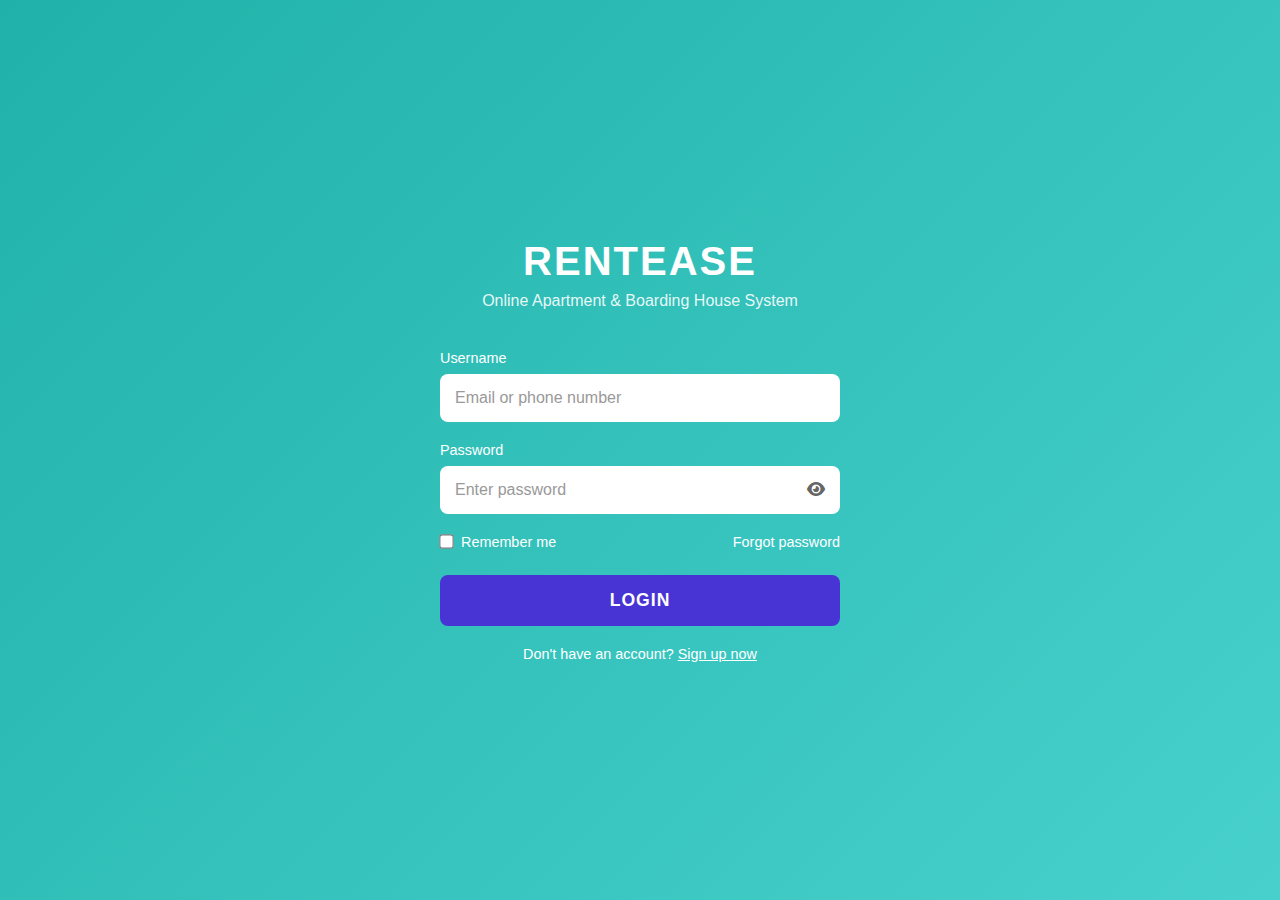
<file: Polacas-RentEase Website/index.html>
<!DOCTYPE html>
<html lang="en">
<head>
    <meta charset="UTF-8">
    <meta name="viewport" content="width=device-width, initial-scale=1.0">
    <title>RENTEASE - Login & Signup</title>
    <link rel="stylesheet" href="https://cdnjs.cloudflare.com/ajax/libs/font-awesome/6.0.0-beta3/css/all.min.css">
    <link rel="stylesheet" href="./CSS Folder/Login.css">
  
</head>
<body>
   <div class="container">
        <div class="form-section">
            <h1 class="brand-title">RENTEASE</h1>
            <p class="brand-subtitle">Online Apartment & Boarding House System</p>

            <div class="success-message" id="successMessage"></div>

            <div class="form-container">
                <!-- Login Form -->
                <form id="loginForm" class="auth-form">
                    <div class="form-group">
                        <label class="form-label" for="loginUsername">Username</label>
                        <input 
                            type="text" 
                            id="loginUsername" 
                            name="username" 
                            class="form-input" 
                            placeholder="Email or phone number"
                            required
                        >
                        <div class="error-message" id="usernameError"></div>
                    </div>

                    <div class="form-group">
                        <label class="form-label" for="loginPassword">Password</label>
                        <div class="password-container">
                            <input 
                                type="password" 
                                id="loginPassword" 
                                name="password" 
                                class="form-input" 
                                placeholder="Enter password"
                                required
                            >
                            <button type="button" class="password-toggle" onclick="togglePassword('loginPassword')">
                                <i class="fas fa-eye" id="loginPasswordIcon"></i>
                            </button>
                        </div>
                        <div class="error-message" id="passwordError"></div>
                    </div>

                    <div class="form-options">
                        <label class="remember-me">
                            <input type="checkbox" class="checkbox" id="rememberMe">
                            Remember me
                        </label>
                        <a href="#" class="forgot-password" onclick="handleForgotPassword()">Forgot password</a>
                    </div>

                    <button type="submit" class="submit-btn" id="loginBtn">
                        LOGIN
                    </button>

                    <div class="form-footer">
                        <p>Don't have an account? <a href="#" onclick="switchToSignup()">Sign up now</a></p>
                    </div>
                </form>

                <!-- Signup Form -->
                <form id="signupForm" class="auth-form hidden">
                    <div class="form-group">
                        <input 
                            type="text" 
                            id="signupFullName" 
                            name="fullName" 
                            class="form-input" 
                            placeholder="Full Name"
                            required
                        >
                        <div class="error-message" id="fullNameError"></div>
                    </div>

                    <div class="form-group">
                        <input 
                            type="email" 
                            id="signupEmail" 
                            name="email" 
                            class="form-input" 
                            placeholder="Email"
                            required
                        >
                        <div class="error-message" id="emailError"></div>
                    </div>

                    <div class="form-group">
                        <div class="password-container">
                            <input 
                                type="password" 
                                id="signupPassword" 
                                name="password" 
                                class="form-input" 
                                placeholder="Password"
                                required
                            >
                            <span class="password-toggle show-text" onclick="togglePasswordSignup('signupPassword')">show</span>
                        </div>
                        <div class="error-message" id="signupPasswordError"></div>
                    </div>

                    <div class="form-group">
                        <div class="password-container">
                            <input 
                                type="password" 
                                id="confirmPassword" 
                                name="confirmPassword" 
                                class="form-input" 
                                placeholder="Confirm password"
                                required
                            >
                            <span class="password-toggle show-text" onclick="togglePasswordSignup('confirmPassword')">show</span>
                        </div>
                        <div class="error-message" id="confirmPasswordError"></div>
                    </div>

                    <button type="submit" class="submit-btn" id="signupBtn">
                        SIGN UP
                    </button>

                    <div class="form-footer">
                        <p>Already have an account? <a href="#" onclick="switchToLogin()">Login here</a></p>
                    </div>
                </form>
            </div>
        </div>
    </div>
    <script src="./JS Folder/Login.js"></script>
</body>
</html>
</file>
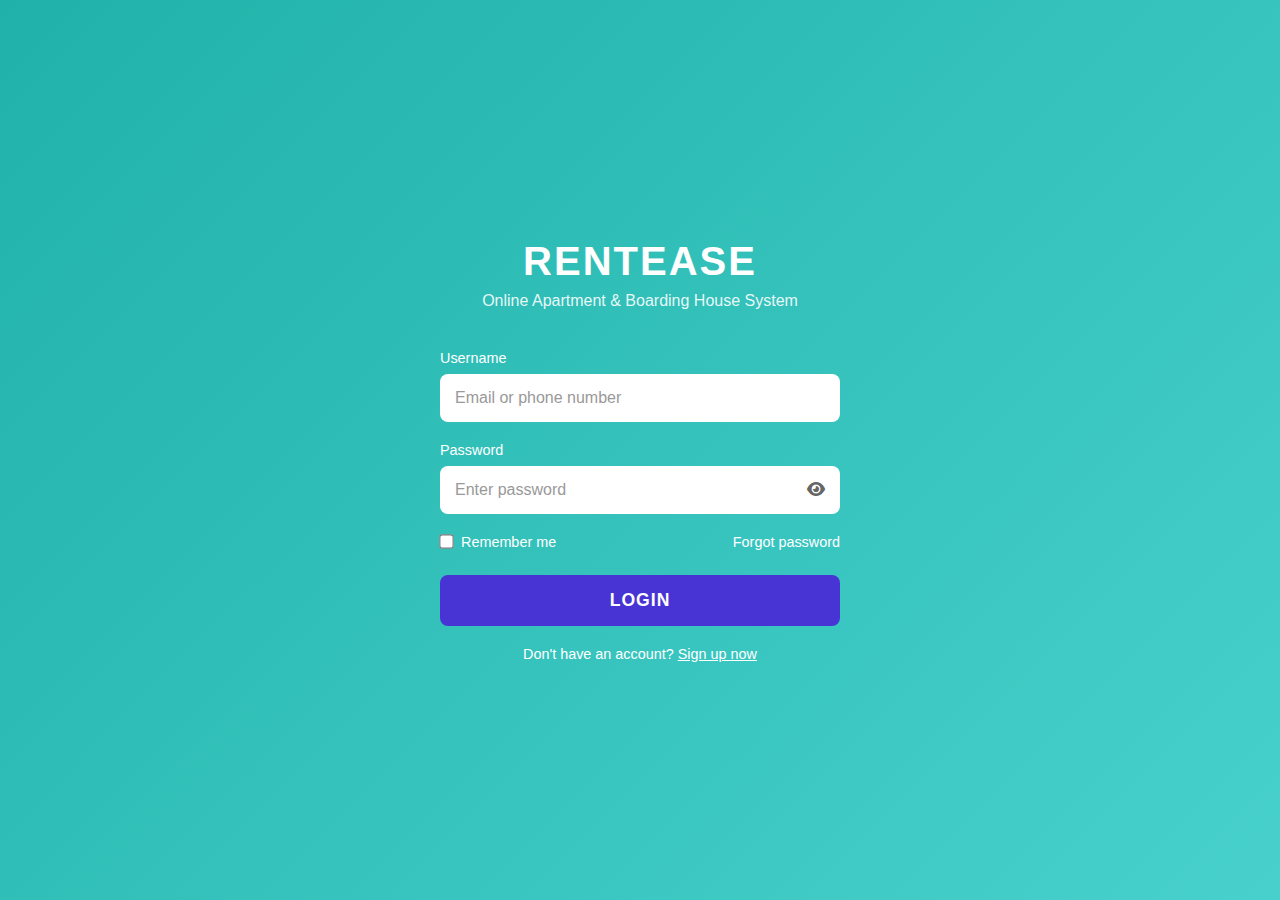
<file: Polacas-RentEase Website/Login.html>
<!DOCTYPE html>
<html lang="en">
<head>
    <meta charset="UTF-8">
    <meta name="viewport" content="width=device-width, initial-scale=1.0">
    <title>RENTEASE - Login & Signup</title>
    <link rel="stylesheet" href="https://cdnjs.cloudflare.com/ajax/libs/font-awesome/6.0.0-beta3/css/all.min.css">
    <link rel="stylesheet" href="./CSS Folder/Login.css">
  
</head>
<body>
   <div class="container">
        <div class="form-section">
            <h1 class="brand-title">RENTEASE</h1>
            <p class="brand-subtitle">Online Apartment & Boarding House System</p>

            <div class="success-message" id="successMessage"></div>

            <div class="form-container">
                <!-- Login Form -->
                <form id="loginForm" class="auth-form">
                    <div class="form-group">
                        <label class="form-label" for="loginUsername">Username</label>
                        <input 
                            type="text" 
                            id="loginUsername" 
                            name="username" 
                            class="form-input" 
                            placeholder="Email or phone number"
                            required
                        >
                        <div class="error-message" id="usernameError"></div>
                    </div>

                    <div class="form-group">
                        <label class="form-label" for="loginPassword">Password</label>
                        <div class="password-container">
                            <input 
                                type="password" 
                                id="loginPassword" 
                                name="password" 
                                class="form-input" 
                                placeholder="Enter password"
                                required
                            >
                            <button type="button" class="password-toggle" onclick="togglePassword('loginPassword')">
                                <i class="fas fa-eye" id="loginPasswordIcon"></i>
                            </button>
                        </div>
                        <div class="error-message" id="passwordError"></div>
                    </div>

                    <div class="form-options">
                        <label class="remember-me">
                            <input type="checkbox" class="checkbox" id="rememberMe">
                            Remember me
                        </label>
                        <a href="#" class="forgot-password" onclick="handleForgotPassword()">Forgot password</a>
                    </div>

                    <button type="submit" class="submit-btn" id="loginBtn">
                        LOGIN
                    </button>

                    <div class="form-footer">
                        <p>Don't have an account? <a href="#" onclick="switchToSignup()">Sign up now</a></p>
                    </div>
                </form>

                <!-- Signup Form -->
                <form id="signupForm" class="auth-form hidden">
                    <div class="form-group">
                        <input 
                            type="text" 
                            id="signupFullName" 
                            name="fullName" 
                            class="form-input" 
                            placeholder="Full Name"
                            required
                        >
                        <div class="error-message" id="fullNameError"></div>
                    </div>

                    <div class="form-group">
                        <input 
                            type="email" 
                            id="signupEmail" 
                            name="email" 
                            class="form-input" 
                            placeholder="Email"
                            required
                        >
                        <div class="error-message" id="emailError"></div>
                    </div>

                    <div class="form-group">
                        <div class="password-container">
                            <input 
                                type="password" 
                                id="signupPassword" 
                                name="password" 
                                class="form-input" 
                                placeholder="Password"
                                required
                            >
                            <span class="password-toggle show-text" onclick="togglePasswordSignup('signupPassword')">show</span>
                        </div>
                        <div class="error-message" id="signupPasswordError"></div>
                    </div>

                    <div class="form-group">
                        <div class="password-container">
                            <input 
                                type="password" 
                                id="confirmPassword" 
                                name="confirmPassword" 
                                class="form-input" 
                                placeholder="Confirm password"
                                required
                            >
                            <span class="password-toggle show-text" onclick="togglePasswordSignup('confirmPassword')">show</span>
                        </div>
                        <div class="error-message" id="confirmPasswordError"></div>
                    </div>

                    <button type="submit" class="submit-btn" id="signupBtn">
                        SIGN UP
                    </button>

                    <div class="form-footer">
                        <p>Already have an account? <a href="#" onclick="switchToLogin()">Login here</a></p>
                    </div>
                </form>
            </div>
        </div>
    </div>
    <script src="./JS Folder/Login.js"></script>
</body>
</html>
</file>
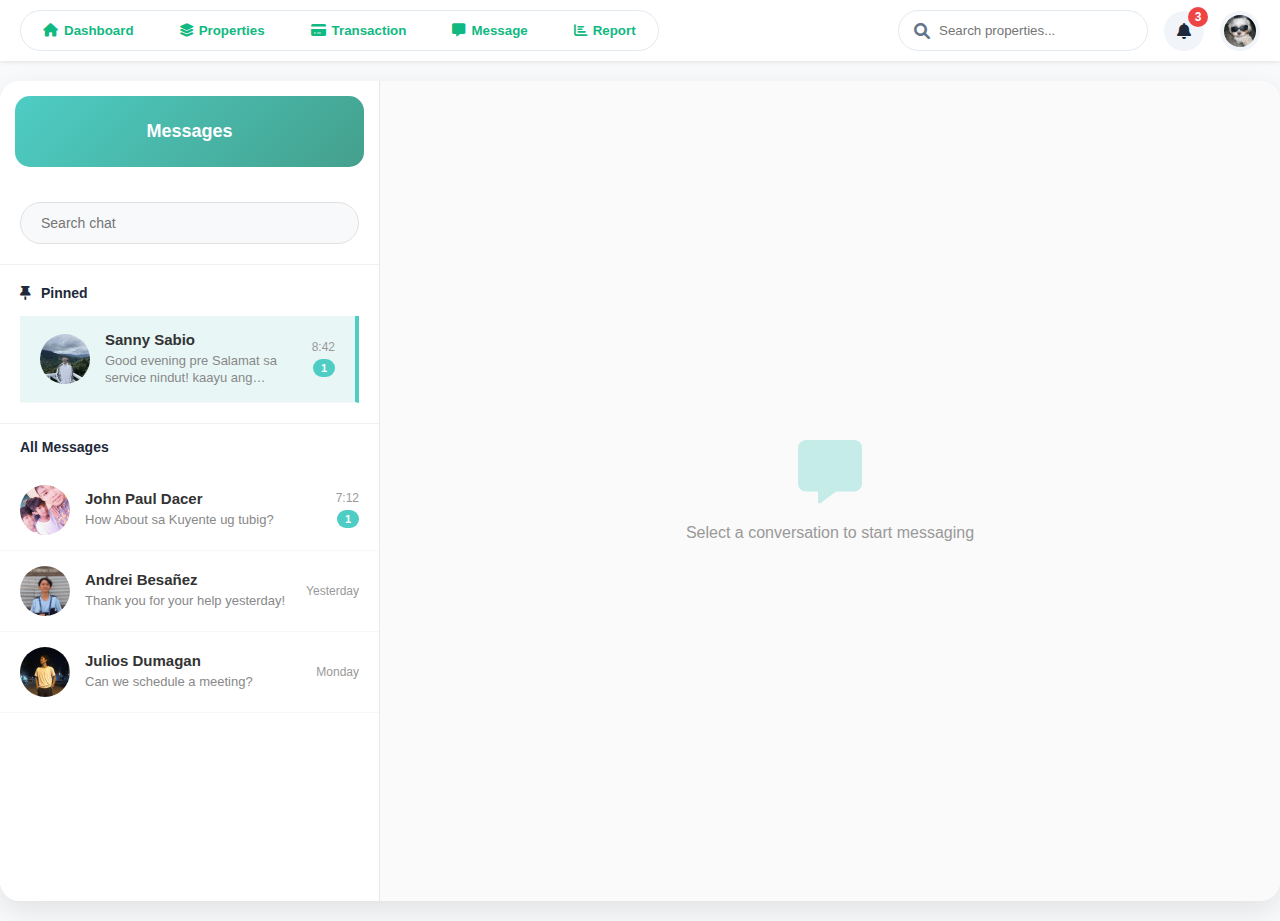
<file: Polacas-RentEase Website/Message.html>
<!DOCTYPE html>
<html lang="en">
<head>
    <meta charset="UTF-8">
    <meta name="viewport" content="width=device-width, initial-scale=1.0">
    <title>Message</title>
    <link rel="stylesheet" href="./CSS Folder/Message.css">
    <link rel="stylesheet" href="https://cdnjs.cloudflare.com/ajax/libs/font-awesome/6.0.0-beta3/css/all.min.css">
</head>
<body>
   <!-- Header -->
    <header class="header">
        <div class="nav-links">
            <div class="items"><button onclick="location.href='Dashboard.html'"><i class="fas fa-home"></i>Dashboard</button></div>
            <div class="items"><button onclick="location.href='Properties.html'"><i class="fas fa-layer-group"></i>Properties</button></div>
            <div class="items"><button onclick="location.href='Transaction.html'"><i class="fas fa-credit-card"></i>Transaction</button></div>
            <div class="items"><button onclick="location.href='Message.html'"><i class="fas fa-message"></i>Message</button></div>
            <div class="items"><button onclick="location.href='Report.html'"><i class="fas fa-chart-bar"></i>Report</button></div>
        </div>
        
        <div class="controls">
            <div class="search-container">
                <i class="fas fa-search search-icon"></i>
                <input type="text" class="search-input" placeholder="Search properties..." onkeypress="handleSearch(event)">
            </div>

            <div class="notification-btn" onclick="toggleNotifications()">
                <i class="fas fa-bell"></i>
                <span class="notification-badge" id="notificationCount">3</span>
                <div class="dropdown" id="notificationDropdown">
                    <div class="dropdown-header">
                        <h4>Notifications</h4>
                    </div>
                    <div class="dropdown-item" onclick="handleNotification('inquiry')">
                        <div>
                            <div>New property inquiry</div>
                            <small style="opacity: 0.7;">2 minutes ago</small>
                        </div>
                    </div>
                    <div class="dropdown-item" onclick="handleNotification('payment')">
                        <div>
                            <div>Payment received from Sanny Sabio</div>
                            <small style="opacity: 0.7;">1 hour ago</small>
                        </div>
                    </div>
                    <div class="dropdown-item" onclick="handleNotification('maintenance')">
                        <div>
                            <div>Property maintenance scheduled</div>
                            <small style="opacity: 0.7;">3 hours ago</small>
                        </div>
                    </div>
                </div>
            </div>

            <div class="profile-btn" onclick="toggleProfileDropdown()">
                <img src="./assetsFilesImages/dog.jpg" alt="Profile" class="profile-img">
                <div class="dropdown" id="profileDropdown">
                    <div class="dropdown-header">
                        <div class="profile-info">
                            <img src="./assetsFilesImages/dog.jpg" alt="Profile" class="profile-img">
                            <div class="profile-details">
                                <h4>Polacas, Alfie Lynard</h4>
                                <p>alfiepolacas@g.cjc.edu.ph</p>
                            </div>
                        </div>
                    </div>
                    <div class="dropdown-item" onclick="showPrivacyPolicy()">
                        <i class="fas fa-shield-alt"></i>
                        <span>Privacy & Policy</span>
                    </div>
                    <div class="dropdown-item" onclick="toggleTheme()">
                        <i class="fas fa-moon"></i>
                        <div class="theme-toggle">
                            <span>Theme</span>
                            <div class="theme-switch" id="themeSwitch"></div>
                        </div>
                    </div>
                    <div class="dropdown-item logout" onclick="handleLogout()">
                        <i class="fas fa-sign-out-alt"></i>
                        <span>Logout</span>
                    </div>
                </div>
            </div>
        </div>
    </header>

    <div class="messaging-container">
        <div class="sidebar">
            <div class="messages-header">
                Messages
            </div>
            
            <div class="chat-search">
                <input type="text" placeholder="Search chat" id="chatSearch">
            </div>

            <div class="pinned-section">
                <div class="pinned-header">
                    <i class="fas fa-thumbtack"></i>
                    <span>Pinned</span>
                </div>
                
                <div class="chat-item pinned active" data-chat-id="1">
                    <div class="chat-avatar">
                        <img src="./assetsFilesImages/sanny.jpg" alt="Sanny Sabio">
                    </div>
                    <div class="chat-info">
                        <div class="chat-name">Sanny Sabio</div>
                        <div class="chat-preview">Good evening pre Salamat sa service nindut! kaayu ang apartment!!!</div>
                    </div>
                    <div class="chat-meta">
                        <div class="chat-time">8:42</div>
                        <div class="unread-badge">1</div>
                    </div>
                </div>
            </div>

            <div class="chat-list">
                <h4>All Messages</h4>
                
                <div class="chat-item" data-chat-id="2">
                    <div class="chat-avatar">
                        <img src="./assetsFilesImages/dacer.jpg" alt="John Paul Dacer">
                    </div>
                    <div class="chat-info">
                        <div class="chat-name">John Paul Dacer</div>
                        <div class="chat-preview">How About sa Kuyente ug tubig?</div>
                    </div>
                    <div class="chat-meta">
                        <div class="chat-time">7:12</div>
                        <div class="unread-badge">1</div>
                    </div>
                </div>

                <div class="chat-item" data-chat-id="3">
                    <div class="chat-avatar">
                        <img src="assetsFilesImages/Andrei.jpg" alt="Andrei Besañez">
                    </div>
                    <div class="chat-info">
                        <div class="chat-name">Andrei Besañez</div>
                        <div class="chat-preview">Thank you for your help yesterday!</div>
                    </div>
                    <div class="chat-meta">
                        <div class="chat-time">Yesterday</div>
                    </div>
                </div>

                <div class="chat-item" data-chat-id="4">
                    <div class="chat-avatar">
                        <img src="assetsFilesImages/Julios.jpg" alt="Julios Dumagan">
                    </div>
                    <div class="chat-info">
                        <div class="chat-name">Julios Dumagan</div>
                        <div class="chat-preview">Can we schedule a meeting?</div>
                    </div>
                    <div class="chat-meta">
                        <div class="chat-time">Monday</div>
                    </div>
                </div>
            </div>
        </div>

        <div class="chat-area">
            <div id="noChatSelected" class="no-chat-selected">
                <i class="fas fa-comment-alt"></i>
                <p>Select a conversation to start messaging</p>
            </div>

            <div id="chatContainer" style="display: none; flex-direction: column; height: 100%;">
                <div class="chat-header">
                    <div class="chat-header-avatar">
                        <img id="chatHeaderAvatar" src="./assetsFilesImages/sanny.jpg" alt="Sanny Sabio">
                    </div>
                    <div class="chat-header-info">
                        <h3 id="chatHeaderName">Sanny Sabio</h3>
                        <div class="online-status" id="chatHeaderStatus">Online</div>
                    </div>
                </div>

                <div class="messages-area" id="messagesArea">
                    <!-- Messages will be dynamically loaded here -->
                </div>

                <div id="typingIndicator" class="typing-indicator" style="display: none; padding: 10px 25px; font-size: 13px; color: #666; font-style: italic;">
                    <span id="typingUser"></span> is typing
                    <div class="typing-dots" style="display: inline-flex; gap: 2px; margin-left: 5px;">
                        <div class="typing-dot" style="width: 4px; height: 4px; border-radius: 50%; background-color: #999; animation: typing 1.4s infinite ease-in-out;"></div>
                        <div class="typing-dot" style="width: 4px; height: 4px; border-radius: 50%; background-color: #999; animation: typing 1.4s infinite ease-in-out; animation-delay: 0.2s;"></div>
                        <div class="typing-dot" style="width: 4px; height: 4px; border-radius: 50%; background-color: #999; animation: typing 1.4s infinite ease-in-out; animation-delay: 0.4s;"></div>
                    </div>
                </div>

                <div class="message-input-area">
                    <div class="message-input-container">
                        <textarea id="messageInput" class="message-input" placeholder="Type a message..." rows="1"></textarea>
                        <button id="sendButton" class="send-button" disabled>
                            <i class="fas fa-paper-plane"></i>
                        </button>
                    </div>
                </div>
            </div>
        </div>
    </div>

    <!-- Privacy Policy Modal -->
    <div id="privacyModal" class="modal">
        <div class="modal-content">
            <div class="modal-header">
                <h2 class="modal-title">
                    <i class="fas fa-shield-alt"></i>
                    Privacy & Policy
                </h2>
                <button class="modal-close" onclick="closePrivacyModal()">
                    <i class="fas fa-times"></i>
                </button>
            </div>
            <div class="modal-body">
                <h3>Data Collection</h3>
                <p>We collect information you provide directly to us, such as when you create an account, use our services, or contact us for support. This includes personal information like your name, email address, and property details.</p>
                
                <h3>Information Usage</h3>
                <p>We use the information we collect to provide, maintain, and improve our services, process transactions, send you technical notices and support messages, and communicate with you about products and services.</p>
                
                <h3>Data Security</h3>
                <p>We implement appropriate technical and organizational measures to protect your personal information against unauthorized access, alteration, disclosure, or destruction.</p>
                
                <h3>Third-Party Services</h3>
                <p>We may share your information with third-party service providers who perform services on our behalf, such as payment processing, data analysis, and customer service.</p>
                
                <h3>Your Rights</h3>
                <p>You have the right to access, update, or delete your personal information. You may also opt out of certain communications from us.</p>
                
                <h3>Contact Information</h3>
                <p>If you have any questions about this Privacy Policy, please contact us at privacy@property.com</p>
                
                <p><strong>Last updated:</strong> January 2024</p>
            </div>
        </div>
    </div>
    
    <script src="./JS Folder/Message.js"></script>

</body>
</html>
</file>
<file: Polacas-RentEase Website/CSS Folder/Login.css>
* {
            margin: 0;
            padding: 0;
            box-sizing: border-box;
        }

        body {
            font-family: 'Segoe UI', Tahoma, Geneva, Verdana, sans-serif;
            height: 100vh;
            overflow: hidden;
        }

        .container {
            display: flex;
            height: 100vh;
        }

        .image-section {
            flex: 1;
            background: linear-gradient(rgba(0, 0, 0, 0.3), rgba(0, 0, 0, 0.3)),
                        url('[data-uri]') center/cover;
            position: relative;
        }

        .image-overlay {
            position: absolute;
            top: 0;
            left: 0;
            right: 0;
            bottom: 0;
            background: linear-gradient(135deg, rgba(0, 128, 128, 0.1), rgba(32, 178, 170, 0.1));
        }

        .form-section {
            flex: 1;
            background: linear-gradient(135deg, #20b2aa, #48d1cc);
            display: flex;
            flex-direction: column;
            justify-content: center;
            align-items: center;
            padding: 40px;
            position: relative;
        }

        .brand-title {
            font-size: 2.5rem;
            font-weight: 700;
            color: white;
            margin-bottom: 8px;
            letter-spacing: 2px;
        }

        .brand-subtitle {
            color: rgba(255, 255, 255, 0.9);
            font-size: 1rem;
            margin-bottom: 40px;
            text-align: center;
        }

        .form-container {
            width: 100%;
            max-width: 400px;
        }

        .auth-form {
            width: 100%;
        }

        .auth-form.hidden {
            display: none;
        }

        .form-group {
            margin-bottom: 20px;
        }

        .form-label {
            display: block;
            color: white;
            font-weight: 500;
            margin-bottom: 8px;
            font-size: 0.9rem;
        }

        .form-input {
            width: 100%;
            padding: 15px;
            border: none;
            border-radius: 8px;
            font-size: 1rem;
            background: white;
            transition: all 0.3s ease;
            outline: none;
        }

        .form-input:focus {
            box-shadow: 0 0 0 2px rgba(255, 255, 255, 0.5);
            transform: translateY(-1px);
        }

        .form-input::placeholder {
            color: #999;
        }

        .password-container {
            position: relative;
        }

        .password-toggle {
            position: absolute;
            right: 15px;
            top: 50%;
            transform: translateY(-50%);
            background: none;
            border: none;
            color: #666;
            cursor: pointer;
            font-size: 1rem;
            padding: 0;
        }

        .password-toggle.show-text {
            color: #20b2aa;
            font-weight: 500;
            font-size: 0.9rem;
        }

        .form-options {
            display: flex;
            justify-content: space-between;
            align-items: center;
            margin-bottom: 25px;
        }

        .remember-me {
            display: flex;
            align-items: center;
            color: white;
            font-size: 0.9rem;
            cursor: pointer;
        }

        .checkbox {
            margin-right: 8px;
            transform: scale(1.1);
        }

        .forgot-password {
            color: white;
            text-decoration: none;
            font-size: 0.9rem;
            transition: opacity 0.3s ease;
        }

        .forgot-password:hover {
            opacity: 0.8;
        }

        .submit-btn {
            width: 100%;
            padding: 15px;
            background: #4834d4;
            color: white;
            border: none;
            border-radius: 8px;
            font-size: 1.1rem;
            font-weight: 600;
            cursor: pointer;
            transition: all 0.3s ease;
            margin-bottom: 20px;
            letter-spacing: 1px;
        }

        .submit-btn:hover {
            background: #3742fa;
            transform: translateY(-2px);
            box-shadow: 0 4px 12px rgba(0, 0, 0, 0.2);
        }

        .submit-btn:active {
            transform: translateY(0);
        }

        .form-footer {
            text-align: center;
        }

        .form-footer p {
            color: white;
            font-size: 0.9rem;
        }

        .form-footer a {
            color: white;
            text-decoration: underline;
            font-weight: 500;
            transition: opacity 0.3s ease;
        }

        .form-footer a:hover {
            opacity: 0.8;
        }

        .error-message {
            color: #ff6b6b;
            font-size: 0.8rem;
            margin-top: 5px;
            display: none;
            background: rgba(255, 255, 255, 0.9);
            padding: 5px 10px;
            border-radius: 4px;
        }

        .error-message.show {
            display: block;
        }

        .success-message {
            background: rgba(46, 213, 115, 0.9);
            color: white;
            padding: 15px;
            border-radius: 8px;
            margin-bottom: 20px;
            text-align: center;
            display: none;
        }

        .success-message.show {
            display: block;
        }

        @media (max-width: 768px) {
            .container {
                padding: 10px;
            }

            .form-section {
                padding: 30px 20px;
                margin: 10px;
                border-radius: 15px;
            }

            .brand-title {
                font-size: 2rem;
            }

            .brand-subtitle {
                font-size: 0.9rem;
            }
        }
</file>
<file: Polacas-RentEase Website/CSS Folder/Message.css>
* {
    margin: 0;
    padding: 0;
    box-sizing: border-box;
    font-family: 'Segoe UI', Tahoma, Geneva, Verdana, sans-serif;
}

:root {
    --bg-color: #f8fafc;
    --text-color: #1e293b;
    --card-bg: #ffffff;
    --border-color: #e2e8f0;
    --hover-bg: #f1f5f9;
    --primary-color: #10b981;
    --secondary-color: #059669;
    --shadow: 0 1px 3px 0 rgb(0 0 0 / 0.1), 0 1px 2px -1px rgb(0 0 0 / 0.1);
    --shadow-lg: 0 10px 15px -3px rgb(0 0 0 / 0.1), 0 4px 6px -4px rgb(0 0 0 / 0.1);
    --gradient: linear-gradient(135deg, var(--primary-color), var(--secondary-color));
}

[data-theme="dark"] {
    --bg-color: #0f172a;
    --text-color: #f1f5f9;
    --card-bg: #1e293b;
    --border-color: #334155;
    --hover-bg: #334155;
    --primary-color: #34d399;
    --secondary-color: #10b981;
    --shadow: 0 1px 3px 0 rgb(0 0 0 / 0.3), 0 1px 2px -1px rgb(0 0 0 / 0.3);
    --shadow-lg: 0 10px 15px -3px rgb(0 0 0 / 0.3), 0 4px 6px -4px rgb(0 0 0 / 0.3);
}

body {
    background-color: var(--bg-color);
    color: var(--text-color);
    transition: all 0.3s ease;
    min-height: 100vh;
}

.header {
    display: flex;
    justify-content: space-between;
    align-items: center;
    position: relative;
    z-index: 10;
    padding: 10px 20px;
    box-shadow: 0 1px 5px rgba(0, 0, 0, 0.1);
    background-color: var(--card-bg);
}

.nav-links {
    display: flex;
    gap: 10px;
    padding: 4px;
    border: 1px solid var(--border-color);
    border-radius: 50px;
}

.nav-items, button {
    display: flex;
    align-items: center;
    justify-content: center;
    padding: 8px 18px;
    border-radius: 50px;
    background-color: var(--card-bg);
    border: none;
    color: var(--primary-color);
    gap: 6px;
    font-weight: 550;
    cursor: pointer;
    transition: 0.2s;
}

.nav-items:hover, button:hover {
    background-color: var(--primary-color);
    color: #ffffff;
}

.controls {
    display: flex;
    align-items: center;
    gap: 1rem;
}

.search-container {
    position: relative;
}

        .search-input {
            padding: 0.75rem 1rem 0.75rem 2.5rem;
            border: 1px solid var(--border-color);
            border-radius: 2rem;
            background: var(--card-bg);
            color: var(--text-color);
            width: 250px;
            transition: all 0.2s ease;
        }

        .search-input:focus {
            outline: none;
            border-color: var(--primary-color);
            box-shadow: 0 0 0 3px rgb(16 185 129 / 0.1);
        }

        .search-icon {
            position: absolute;
            left: 1rem;
            top: 50%;
            transform: translateY(-50%);
            color: #64748b;
        }

        .notification-btn,
        .profile-btn {
            position: relative;
            width: 2.5rem;
            height: 2.5rem;
            border-radius: 50%;
            border: none;
            background: var(--hover-bg);
            color: var(--text-color);
            cursor: pointer;
            transition: all 0.2s ease;
            display: flex;
            align-items: center;
            justify-content: center;
        }

        .notification-btn:hover,
        .profile-btn:hover {
            background: var(--primary-color);
            color: white;
            transform: scale(1.05);
        }

        .notification-badge {
            position: absolute;
            top: -0.25rem;
            right: -0.25rem;
            background: #ef4444;
            color: white;
            border-radius: 50%;
            width: 1.25rem;
            height: 1.25rem;
            font-size: 0.75rem;
            font-weight: bold;
            display: flex;
            align-items: center;
            justify-content: center;
        }

        .profile-img {
            width: 2rem;
            height: 2rem;
            border-radius: 50%;
            object-fit: cover;
        }

/* Dropdown */
.dropdown {
    position: absolute;
    top: calc(100% + 0.5rem);
    right: 0;
    background: var(--card-bg);
    border: 1px solid var(--border-color);
    border-radius: 0.75rem;
    box-shadow: var(--shadow-lg);
    min-width: 300px;
    z-index: 3000; /* FIX: Raise z-index above chat container */
    opacity: 0;
    visibility: hidden;
    transform: translateY(-10px);
    transition: all 0.2s ease;
}

.dropdown.show {
    opacity: 1;
    visibility: visible;
    transform: translateY(0);
}

.dropdown-header {
    padding: 1.5rem;
    border-bottom: 1px solid var(--border-color);
    background: var(--gradient);
    color: white;
    border-radius: 0.75rem 0.75rem 0 0;
}

.profile-info {
     display: flex;
     align-items: center;
     gap: 1rem;
}

.profile-info img {
     width: 3rem;
     height: 3rem;
     border-radius: 50%;
     border: 2px solid rgba(255, 255, 255, 0.3);
}

.profile-details h4 {
     font-size: 1.1rem;
     font-weight: 600;
     margin-bottom: 0.25rem;
}

.profile-details p {
     font-size: 0.875rem;
     opacity: 0.9;
}

.dropdown-item {
    padding: 1rem 1.5rem;
    cursor: pointer;
    transition: all 0.2s ease;
    display: flex;
    align-items: center;
    gap: 1rem;
    color: var(--text-color);
    border-bottom: 1px solid var(--border-color);
}

        .dropdown-item:last-child {
            border-bottom: none;
            border-radius: 0 0 0.75rem 0.75rem;
        }

        .dropdown-item:hover {
            background: var(--hover-bg);
            padding-left: 2rem;
        }

        .dropdown-item i {
            width: 1.25rem;
            color: var(--primary-color);
        }

        .dropdown-item.logout {
            color: #ef4444;
        }

        .dropdown-item.logout i {
            color: #ef4444;
        }

        .dropdown-item.logout:hover {
            background: rgba(239, 68, 68, 0.1);
        }

        .theme-toggle {
            display: flex;
            align-items: center;
            justify-content: space-between;
            width: 100%;
        }

        .theme-switch {
            position: relative;
            width: 3rem;
            height: 1.5rem;
            background: #cbd5e1;
            border-radius: 1.5rem;
            cursor: pointer;
            transition: all 0.3s ease;
        }

        .theme-switch.active {
            background: var(--primary-color);
        }

        .theme-switch::before {
            content: '';
            position: absolute;
            width: 1.25rem;
            height: 1.25rem;
            background: white;
            border-radius: 50%;
            top: 0.125rem;
            left: 0.125rem;
            transition: all 0.3s ease;
            box-shadow: 0 2px 4px rgba(0, 0, 0, 0.2);
        }

        .theme-switch.active::before {
            transform: translateX(1.5rem);
        }

        /* Modal Styles */
        .modal {
            display: none;
            position: fixed;
            z-index: 2000;
            left: 0;
            top: 0;
            width: 100%;
            height: 100%;
            background-color: rgba(0, 0, 0, 0.5);
        }

        .modal-content {
            background-color: var(--card-bg);
            margin: 5% auto;
            border-radius: 1rem;
            width: 90%;
            max-width: 600px;
            max-height: 80vh;
            overflow-y: auto;
            box-shadow: var(--shadow-lg);
        }

        .modal-header {
            display: flex;
            justify-content: space-between;
            align-items: center;
            padding: 1.5rem;
            border-bottom: 1px solid var(--border-color);
            background: var(--gradient);
            color: white;
            border-radius: 1rem 1rem 0 0;
        }

        .modal-title {
            display: flex;
            align-items: center;
            gap: 0.5rem;
            font-size: 1.5rem;
            font-weight: 600;
        }

        .modal-close {
            background: none;
            border: none;
            color: white;
            font-size: 1.5rem;
            cursor: pointer;
            padding: 0.5rem;
            border-radius: 50%;
            transition: background-color 0.2s;
        }

        .modal-close:hover {
            background-color: rgba(255, 255, 255, 0.1);
        }

        .modal-body {
            padding: 2rem;
            color: var(--text-color);
        }

        .modal-body h3 {
            color: var(--primary-color);
            margin-bottom: 1rem;
            margin-top: 1.5rem;
        }

        .modal-body h3:first-child {
            margin-top: 0;
        }

        .messaging-container {
            display: flex;
            height: calc(100vh - 80px);
            max-width: 1400px;
            margin: 20px auto;
            background-color: white;
            border-radius: 20px;
            overflow: hidden;
            box-shadow: 0 10px 30px rgba(0, 0, 0, 0.1);
        }

        .sidebar {
            width: 380px;
            background-color: #ffffff;
            border-right: 1px solid #e8e8e8;
            display: flex;
            flex-direction: column;
        }

        .messages-header {
            padding: 25px;
            background: linear-gradient(135deg, #4ecdc4, #44a08d);
            color: white;
            text-align: center;
            font-weight: 600;
            font-size: 18px;
            border-radius: 15px;
            margin: 15px;
        }

        .chat-search {
            padding: 20px;
            border-bottom: 1px solid #f0f0f0;
        }

        .chat-search input {
            width: 100%;
            padding: 12px 20px;
            border: 1px solid #e0e0e0;
            border-radius: 25px;
            background-color: #f8f9fa;
            outline: none;
            font-size: 14px;
        }

        .chat-search input:focus {
            border-color: #4ecdc4;
            background-color: white;
        }

        .pinned-section {
            padding: 20px;
            border-bottom: 1px solid #f0f0f0;
        }

        .pinned-header {
            display: flex;
            align-items: center;
            gap: 10px;
            margin-bottom: 15px;
            font-size: 14px;
            --text-color: #1e293b;
            font-weight: 600;
        }

        .chat-list {
            flex: 1;
            overflow-y: auto;
        }

        .chat-list h4 {
            padding: 15px 20px;
            font-size: 14px;
            font-weight: 600;
            margin: 0;
        }

        .chat-item {
            display: flex;
            align-items: center;
            padding: 15px 20px;
            cursor: pointer;
            border-bottom: 1px solid #f8f8f8;
            transition: all 0.3s ease;
            position: relative;
             --text-color: #1e293b;
            --bg-color: #0f172a;
        }

        .chat-item:hover {
            background-color: #f8f9fa;
        }

        .chat-item.active {
            background-color: #e8f7f6;
            border-right: 4px solid #4ecdc4;
        }

        .chat-avatar {
            width: 50px;
            height: 50px;
            border-radius: 50%;
            overflow: hidden;
            margin-right: 15px;
            position: relative;
        }

        .chat-avatar img {
            width: 100%;
            height: 100%;
            object-fit: cover;
        }

        .chat-info {
            flex: 1;
            min-width: 0;
        }

        .chat-name {
            font-weight: 600;
            margin-bottom: 5px;
            color: #333;
            font-size: 15px;
        }

        .chat-preview {
            font-size: 13px;
            color: #888;
            display: -webkit-box;
            -webkit-line-clamp: 2;
            -webkit-box-orient: vertical;
            overflow: hidden;
            line-height: 1.3;
        }

        .chat-meta {
            display: flex;
            flex-direction: column;
            align-items: flex-end;
            gap: 5px;
        }

        .chat-time {
            font-size: 12px;
            color: #999;
        }

        .unread-badge {
            background-color: #4ecdc4;
            color: white;
            border-radius: 12px;
            padding: 3px 8px;
            font-size: 11px;
            font-weight: 600;
            min-width: 20px;
            text-align: center;
        }

        /* Chat Area */
        .chat-area {
            flex: 1;
            display: flex;
            flex-direction: column;
            background-color: #fafafa;
        }

        .chat-header {
            display: flex;
            align-items: center;
            padding: 20px 25px;
            background-color: white;
            border-bottom: 1px solid #e8e8e8;
        }

        .chat-header-avatar {
            width: 45px;
            height: 45px;
            border-radius: 50%;
            overflow: hidden;
            margin-right: 15px;
        }

        .chat-header-avatar img {
            width: 100%;
            height: 100%;
            object-fit: cover;
        }

        .chat-header-info h3 {
            font-size: 17px;
            margin-bottom: 3px;
            color: #333;
        }

        .online-status {
            font-size: 13px;
            color: #4ecdc4;
            font-weight: 500;
        }

        .messages-area {
            flex: 1;
            overflow-y: auto;
            padding: 25px;
            background: linear-gradient(to bottom, #fafafa, #f0f0f0);
        }

        .message {
            margin-bottom: 20px;
            display: flex;
            align-items: flex-end;
        }

        .message.sent {
            justify-content: flex-end;
        }

        .message.received {
            justify-content: flex-start;
        }

        .message-bubble {
            max-width: 70%;
            padding: 15px 20px;
            border-radius: 20px;
            position: relative;
            word-wrap: break-word;
            box-shadow: 0 2px 10px rgba(0, 0, 0, 0.1);
        }

        .message.sent .message-bubble {
            background: linear-gradient(135deg, #4ecdc4, #44a08d);
            color: white;
            border-bottom-right-radius: 8px;
        }

        .message.received .message-bubble {
            background-color: white;
            color: #333;
            border: 1px solid #e8e8e8;
            border-bottom-left-radius: 8px;
        }

        .message-time {
            font-size: 11px;
            opacity: 0.8;
            margin-top: 6px;
            text-align: right;
        }

        .message.received .message-time {
            text-align: left;
        }

        .message-reactions {
            display: flex;
            gap: 5px;
            margin-top: 8px;
            align-items: center;
        }

        .reaction-emoji {
            font-size: 16px;
            cursor: pointer;
            padding: 5px;
            border-radius: 50%;
            transition: transform 0.2s ease;
        }

        .reaction-emoji:hover {
            transform: scale(1.2);
        }

        .message-input-area {
            padding: 20px 25px;
            background-color: white;
            border-top: 1px solid #e8e8e8;
        }

        .message-input-container {
            display: flex;
            align-items: flex-end;
            gap: 15px;
            background-color: #f8f9fa;
            border-radius: 25px;
            padding: 5px;
        }

        .message-input {
            flex: 1;
            padding: 12px 20px;
            border: none;
            border-radius: 25px;
            outline: none;
            resize: none;
            max-height: 120px;
            min-height: 45px;
            font-family: inherit;
            background-color: transparent;
            font-size: 14px;
        }

        .send-button {
            background: linear-gradient(135deg, #4ecdc4, #44a08d);
            color: white;
            border: none;
            border-radius: 50%;
            width: 45px;
            height: 45px;
            display: flex;
            align-items: center;
            justify-content: center;
            cursor: pointer;
            transition: all 0.3s ease;
            box-shadow: 0 4px 15px rgba(78, 205, 196, 0.3);
        }

        .send-button:hover {
            transform: scale(1.05);
            box-shadow: 0 6px 20px rgba(78, 205, 196, 0.4);
        }

        .send-button:disabled {
            background: #ccc;
            cursor: not-allowed;
            transform: none;
            box-shadow: none;
        }

        .no-chat-selected {
            display: flex;
            flex-direction: column;
            align-items: center;
            justify-content: center;
            height: 100%;
            color: #999;
            font-size: 16px;
        }

        .no-chat-selected i {
            font-size: 64px;
            margin-bottom: 20px;
            opacity: 0.3;
            color: #4ecdc4;
        }

        @keyframes typing {
            0%, 80%, 100% { 
                opacity: 0.3; 
                transform: scale(1);
            }
            40% { 
                opacity: 1; 
                transform: scale(1.2);
            }
        }

        /* Responsive Design */
        @media (max-width: 1024px) {
            .messaging-container {
                margin: 10px;
                border-radius: 15px;
            }
            
            .sidebar {
                width: 320px;
            }
        }

        @media (max-width: 768px) {
            .messaging-container {
                margin: 0;
                border-radius: 0;
                height: calc(100vh - 70px);
            }
            
            .sidebar {
                width: 100%;
                position: absolute;
                z-index: 100;
                transform: translateX(-100%);
                transition: transform 0.3s ease;
            }

            .sidebar.mobile-open {
                transform: translateX(0);
            }

            .chat-area {
                width: 100%;
            }
        }
</file>
